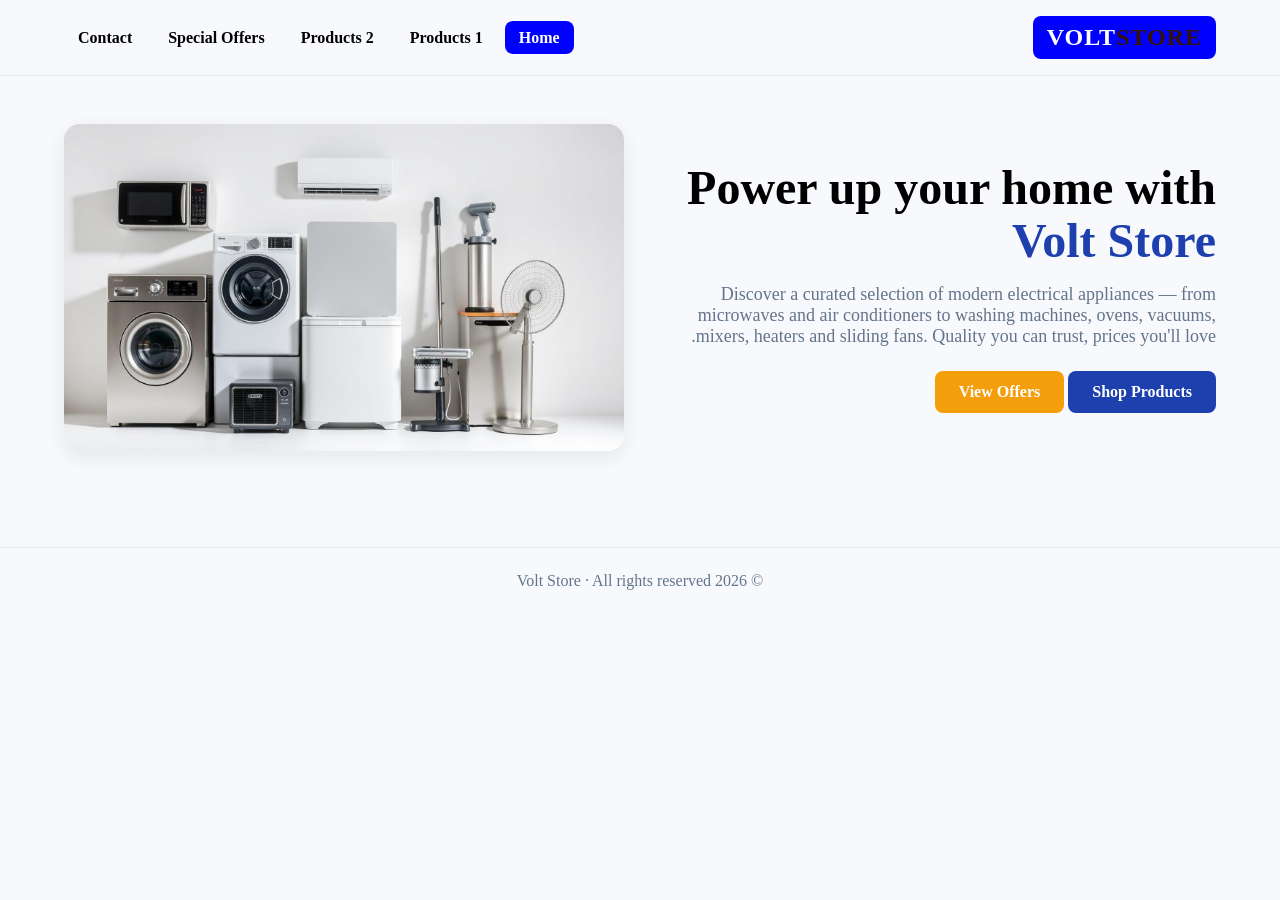
<file: index.html>
<!DOCTYPE html>
<html lang="en">
<head>
<meta charset="UTF-8" />
<meta name="viewport" content="width=device-width, initial-scale=1.0" />
<title>Volt Store - Modern Electrical Appliances</title>
<meta name="description" content="Volt Store - Quality modern electrical appliances at great prices." />
<link rel="stylesheet" href="styles.css" />
</head>
<body>
<header class="header">
  <nav class="nav">
    
    <a class="brand" href="index.html">VOLT<span>STORE</span></a>
    <ul>
      <li><a href="index.html">Home</a></li>
      <li><a href="products1.html">Products 1</a></li>
      <li><a href="products2.html">Products 2</a></li>
      <li><a href="offers.html">Special Offers</a></li>
      <li><a href="contact.html">Contact</a></li>
    </ul>
  </nav>
</header>
<section class="hero">
  <div class="hero-text">
    <h1>Power up your home with <span>Volt Store</span></h1>
    <p>Discover a curated selection of modern electrical appliances — from microwaves and air conditioners to washing machines, ovens, vacuums, mixers, heaters and sliding fans. Quality you can trust, prices you'll love.</p>
    <a href="products1.html" class="btn">Shop Products</a>
    <a href="offers.html" class="btn btn-accent" style="margin-left:8px;">View Offers</a>
  </div>
  <img class="hero-img" src="hero.jpg" alt="Modern electrical appliances collection" />
</section>
<footer class="footer">© 2026 Volt Store · All rights reserved</footer>
<script src="script.js"></script>
</body>
</html>
</file>
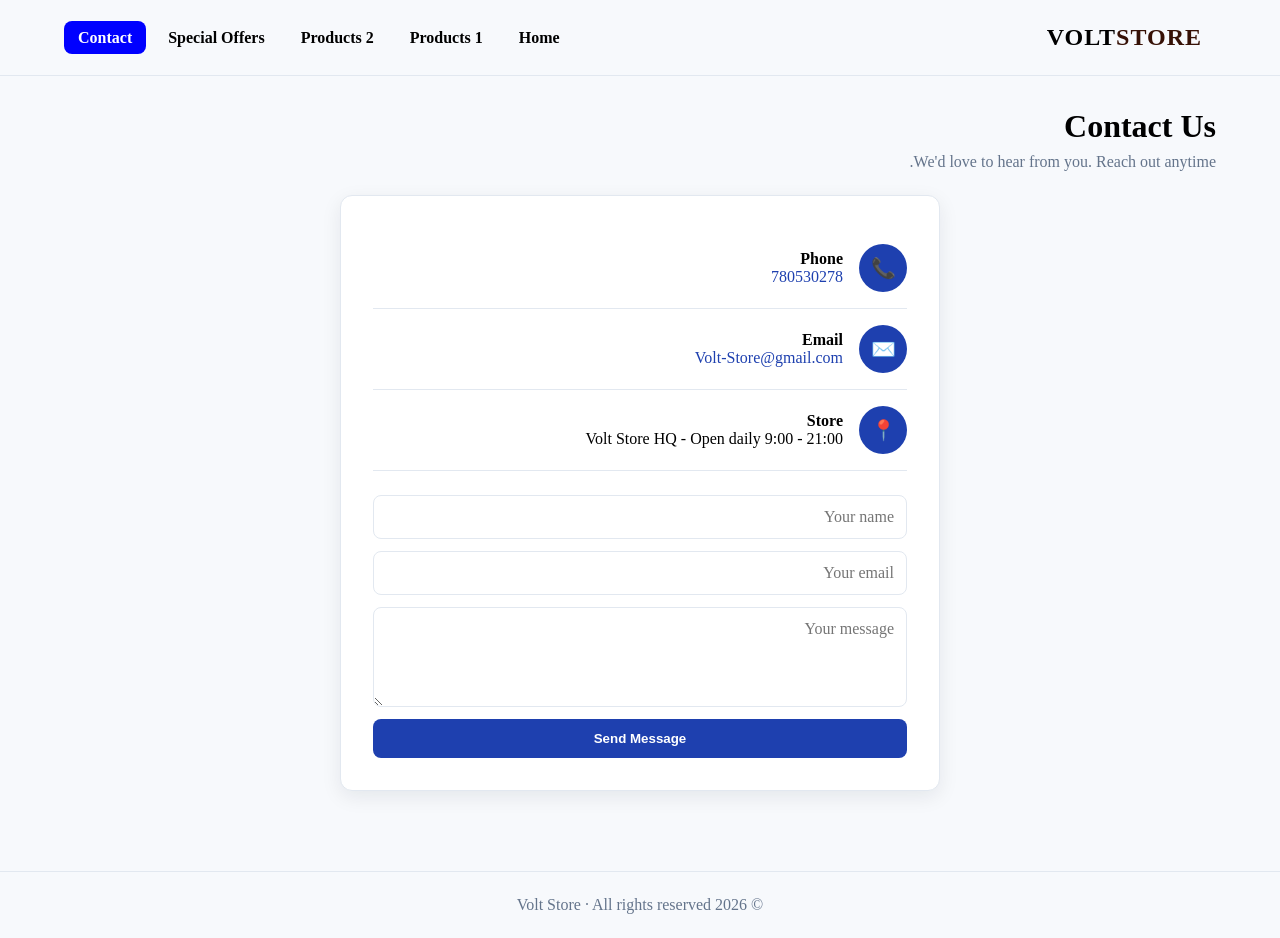
<file: contact.html>
<!DOCTYPE html>
<html lang="en">
<head>
<meta charset="UTF-8" />
<meta name="viewport" content="width=device-width, initial-scale=1.0" />
<title>Contact Us - Volt Store</title>
<link rel="stylesheet" href="styles.css" />
</head>
<body>
<header class="header">
  <nav class="nav">
    <a class="brand" href="index.html">VOLT<span>STORE</span></a>
    <ul>
      <li><a href="index.html">Home</a></li>
      <li><a href="products1.html">Products 1</a></li>
      <li><a href="products2.html">Products 2</a></li>
      <li><a href="offers.html">Special Offers</a></li>
      <li><a href="contact.html">Contact</a></li>
    </ul>
  </nav>
</header>
<main class="container">
  <h1 class="page-title">Contact Us</h1>
  <p class="page-subtitle">We'd love to hear from you. Reach out anytime.</p>
  <div class="contact-card">
    <div class="contact-row">
      <div class="contact-icon">📞</div>
      <div><strong>Phone</strong><a href="tel:780740978">780530278</a></div>
    </div>
    <div class="contact-row">
      <div class="contact-icon">✉️</div>
      <div><strong>Email</strong><a href="mailto:saeed@gmail.com">Volt-Store@gmail.com</a></div>
    </div>
    <div class="contact-row">
      <div class="contact-icon">📍</div>
      <div><strong>Store</strong>Volt Store HQ - Open daily 9:00 - 21:00</div>
    </div>
    <form class="contact-form" onsubmit="return sendMessage(event)">
      <input name="name" placeholder="Your name" required />
      <input name="email" type="email" placeholder="Your email" required />
      <textarea name="message" placeholder="Your message" required></textarea>
      <button type="submit" class="btn">Send Message</button>
    </form>
  </div>
</main>
<footer class="footer">© 2026 Volt Store · All rights reserved</footer>
<script src="script.js"></script>
</body></html>
</file>
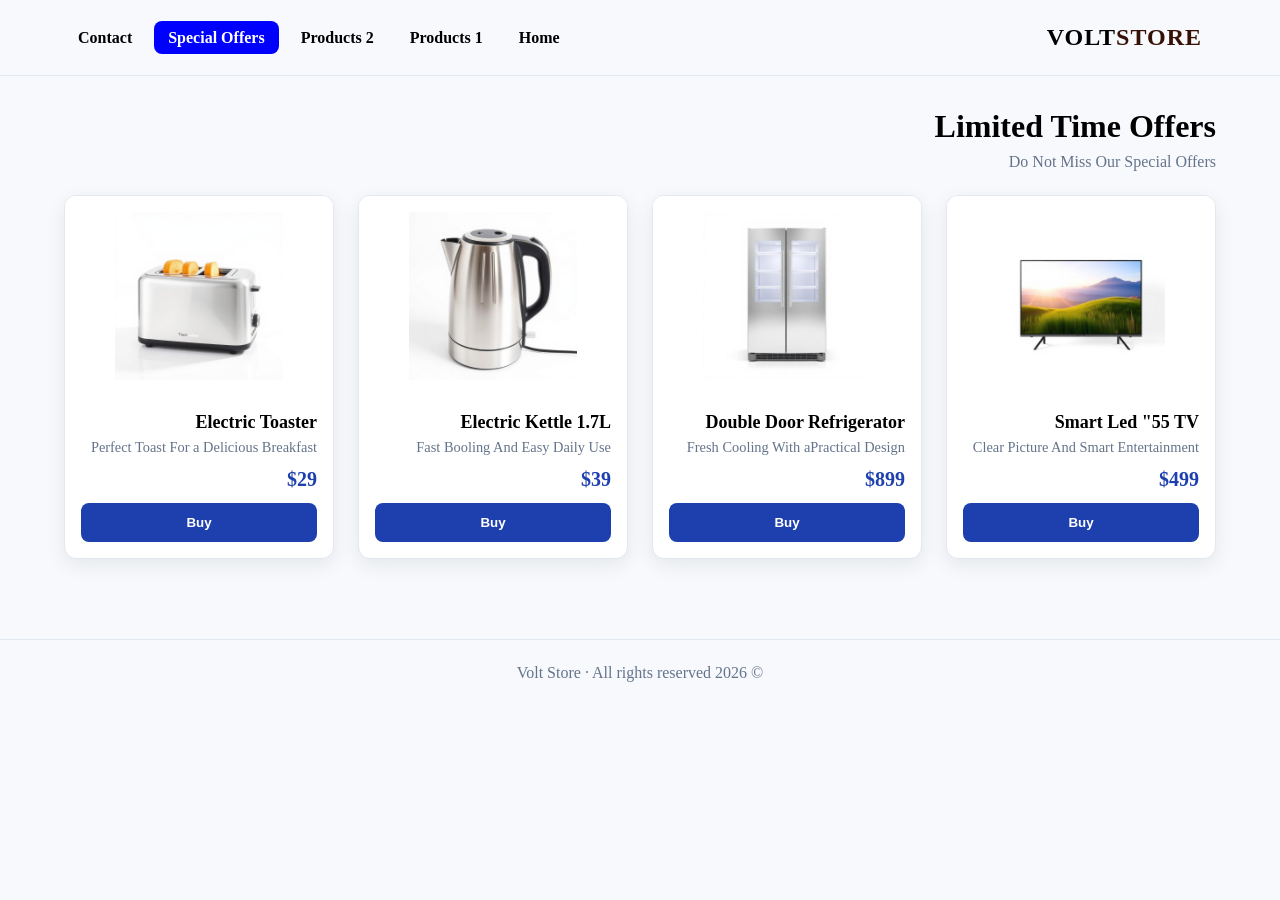
<file: offers.html>
<!DOCTYPE html>
<html lang="en">
<head>
<meta charset="UTF-8" />
<meta name="viewport" content="width=device-width, initial-scale=1.0" />
<title>Special Offers - Volt Store</title>
<link rel="stylesheet" href="styles.css" />
</head>
<body>
<header class="header">
  <nav class="nav">
    <a class="brand" href="index.html">VOLT<span>STORE</span></a>
    <ul>
      <li><a href="index.html">Home</a></li>
      <li><a href="products1.html">Products 1</a></li>
      <li><a href="products2.html">Products 2</a></li>
      <li><a href="offers.html">Special Offers</a></li>
      <li><a href="contact.html">Contact</a></li>
    </ul>
  </nav>
</header>
<main class="container">
  <h1 class="page-title"> Limited Time Offers</h1>
  <p class="page-subtitle">Do Not Miss Our Special Offers </p>
  <div class="grid">
<div class="card-wrap">
 
  <div class="card">
    <img src="tv.jpg" alt="LED TV"/>
    <div class="card-body">
      <h3> Smart Led "55 TV</h3>
      <p class="desc">Clear Picture And Smart Entertainment</p>
      <div class="price">$499</div>
      <button class="btn" onclick="buy('LED TV', 499)">Buy</button>
    </div>
  </div>
</div>
<div class="card-wrap">
  
  <div class="card">
    <img src="fridge.jpg" alt="Refrigerator"/>
    <div class="card-body">
      <h3>Double Door Refrigerator</h3>
      <p class="desc">Fresh Cooling With aPractical Design </p>
      <div class="price">$899</div>
      <button class="btn" onclick="buy('Refrigerator', 899)">Buy</button>
    </div>
  </div>
</div>
<div class="card-wrap">

  <div class="card">
    <img src="kettle.jpg" alt="Kettle 1.7L"/>
    <div class="card-body">
      <h3> Electric Kettle 1.7L </h3>
      <p class="desc">Fast Booling And Easy Daily Use</p>
      <div class="price">$39</div>
      <button class="btn" onclick="buy('Kettle 1.7L', 229)">Buy</button>
    </div>
  </div>
</div>
<div class="card-wrap">

  <div class="card">
    <img src="toaster.jpg" alt="Toaster"/>
    <div class="card-body">
      <h3>Electric Toaster</h3>
      <p class="desc">Perfect Toast For a Delicious Breakfast</p>
      <div class="price">$29</div>
      <button class="btn" onclick="buy('Toaster', 229)">Buy</button>
    </div>
  </div>
</div>
  </div>
</main>
<footer class="footer">© 2026 Volt Store · All rights reserved</footer>
<script src="script.js"></script>
</body></html>
</file>
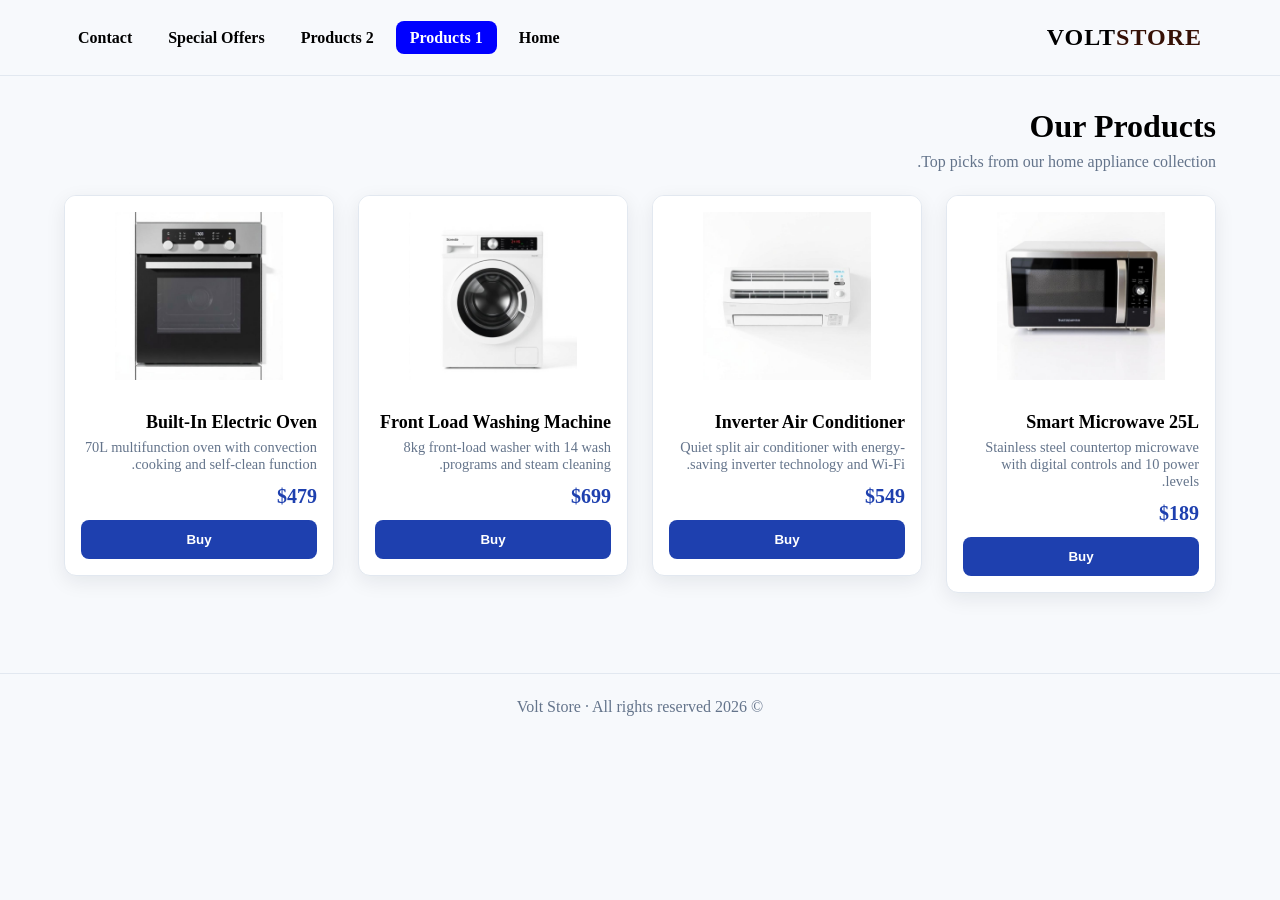
<file: products1.html>
<!DOCTYPE html>
<html lang="en">
<head>
<meta charset="UTF-8" />
<meta name="viewport" content="width=device-width, initial-scale=1.0" />
<title>Products - Volt Store</title>
<link rel="stylesheet" href="styles.css" />
</head>
<body>
<header class="header">
  <nav class="nav">
    <a class="brand" href="index.html">VOLT<span>STORE</span></a>
    <ul>
      <li><a href="index.html">Home</a></li>
      <li><a href="products1.html">Products 1</a></li>
      <li><a href="products2.html">Products 2</a></li>
      <li><a href="offers.html">Special Offers</a></li>
      <li><a href="contact.html">Contact</a></li>
    </ul>
  </nav>
</header>
<main class="container">
  <h1 class="page-title">Our Products</h1>
  <p class="page-subtitle">Top picks from our home appliance collection.</p>
  <div class="grid">
<div class="card-wrap">
  
  <div class="card">
    <img src="microwave.jpg" alt="Smart Microwave 25L" loading="lazy" />
    <div class="card-body">
      <h3>Smart Microwave 25L</h3>
      <p class="desc">Stainless steel countertop microwave with digital controls and 10 power levels.</p>
      <div class="price">$189</div>
      <button class="btn" onclick="buy('Smart Microwave 25L', 189)">Buy</button>
    </div>
  </div>
</div>
<div class="card-wrap">
  
  <div class="card">
    <img src="ac.jpg" alt="Inverter Air Conditioner" loading="lazy" />
    <div class="card-body">
      <h3>Inverter Air Conditioner</h3>
      <p class="desc">Quiet split air conditioner with energy-saving inverter technology and Wi-Fi.</p>
      <div class="price">$549</div>
      <button class="btn" onclick="buy('Inverter Air Conditioner', 549)">Buy</button>
    </div>
  </div>
</div>
<div class="card-wrap">
  
  <div class="card">
    <img src="washer.jpg" alt="Front Load Washing Machine" loading="lazy" />
    <div class="card-body">
      <h3>Front Load Washing Machine</h3>
      <p class="desc">8kg front-load washer with 14 wash programs and steam cleaning.</p>
      <div class="price">$699</div>
      <button class="btn" onclick="buy('Front Load Washing Machine', 699)">Buy</button>
    </div>
  </div>
</div>
<div class="card-wrap">
  
  <div class="card">
    <img src="oven.jpg" alt="Built-In Electric Oven" loading="lazy" />
    <div class="card-body">
      <h3>Built-In Electric Oven</h3>
      <p class="desc">70L multifunction oven with convection cooking and self-clean function.</p>
      <div class="price">$479</div>
      <button class="btn" onclick="buy('Built-In Electric Oven', 479)">Buy</button>
    </div>
  </div>
</div>
  </div>
</main>
<footer class="footer">© 2026 Volt Store · All rights reserved</footer>
<script src="script.js"></script>
</body></html>
</file>
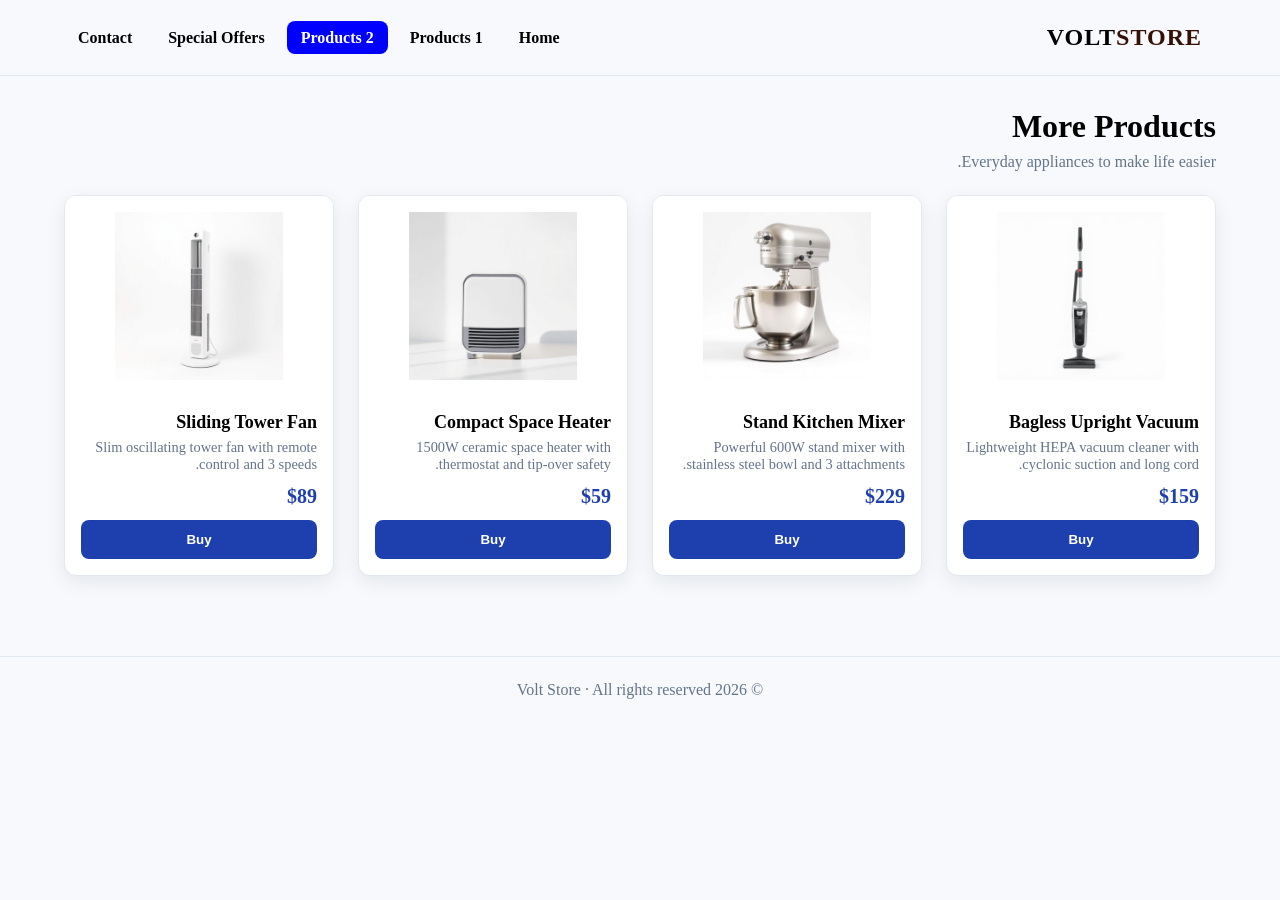
<file: products2.html>
<!DOCTYPE html>
<html lang="en">
<head>
<meta charset="UTF-8" />
<meta name="viewport" content="width=device-width, initial-scale=1.0" />
<title>More Products - Volt Store</title>
<link rel="stylesheet" href="styles.css" />
</head>
<body>
<header class="header">
  <nav class="nav">
    <a class="brand" href="index.html">VOLT<span>STORE</span></a>
    <ul>
      <li><a href="index.html">Home</a></li>
      <li><a href="products1.html">Products 1</a></li>
      <li><a href="products2.html">Products 2</a></li>
      <li><a href="offers.html">Special Offers</a></li>
      <li><a href="contact.html">Contact</a></li>
    </ul>
  </nav>
</header>
<main class="container">
  <h1 class="page-title">More Products</h1>
  <p class="page-subtitle">Everyday appliances to make life easier.</p>
  <div class="grid">
<div class="card-wrap">
  
  <div class="card">
    <img src="vacuum.jpg" alt="Bagless Upright Vacuum" loading="lazy" />
    <div class="card-body">
      <h3>Bagless Upright Vacuum</h3>
      <p class="desc">Lightweight HEPA vacuum cleaner with cyclonic suction and long cord.</p>
      <div class="price">$159</div>
      <button class="btn" onclick="buy('Bagless Upright Vacuum', 159)">Buy</button>
    </div>
  </div>
</div>
<div class="card-wrap">
  
  <div class="card">
    <img src="mixer.jpg" alt="Stand Kitchen Mixer" loading="lazy" />
    <div class="card-body">
      <h3>Stand Kitchen Mixer</h3>
      <p class="desc">Powerful 600W stand mixer with stainless steel bowl and 3 attachments.</p>
      <div class="price">$229</div>
      <button class="btn" onclick="buy('Stand Kitchen Mixer', 229)">Buy</button>
    </div>
  </div>
</div>
<div class="card-wrap">
  
  <div class="card">
    <img src="heater.jpg" alt="Compact Space Heater" loading="lazy" />
    <div class="card-body">
      <h3>Compact Space Heater</h3>
      <p class="desc">1500W ceramic space heater with thermostat and tip-over safety.</p>
      <div class="price">$59</div>
      <button class="btn" onclick="buy('Compact Space Heater', 59)">Buy</button>
    </div>
  </div>
</div>
<div class="card-wrap">
  
  <div class="card">
    <img src="fan.jpg" alt="Sliding Tower Fan" loading="lazy" />
    <div class="card-body">
      <h3>Sliding Tower Fan</h3>
      <p class="desc">Slim oscillating tower fan with remote control and 3 speeds.</p>
      <div class="price">$89</div>
      <button class="btn" onclick="buy('Sliding Tower Fan', 89)">Buy</button>
    </div>
  </div>
</div>
  </div>
</main>
<footer class="footer">© 2026 Volt Store · All rights reserved</footer>
<script src="script.js"></script>
</body></html>
</file>
<file: styles.css>
/* Volt Store - shared styles */
* { box-sizing: border-box; margin: 0; padding: 0; }
:root{
  --bg:#f7f9fc; --surface:#ffffff; --text:#0f172a; --muted:#64748b;
  --primary:#1e40af; --primary-dark:#1e3a8a; --accent:#f59e0b;
  --border:#e2e8f0; --shadow:0 6px 20px rgba(15,23,42,.08);
}
body{ 
  direction: rtl;
  font-family:'Times New Roman', Times, serif , Geneva,; 
  background-color: #f7f9fc; 
   }
a{ color:inherit; text-decoration:none; }

/* Header / Nav */
.header{
  border-bottom:1px solid var(--border); 
  position:sticky; top:0; z-index:10; }
.nav{
  max-width:1200px;
  margin:0 auto; 
  padding:16px 24px; 
  display:flex;
  align-items:center;
  justify-content:space-between;
  flex-wrap:wrap; gap:12px;}

.brand{
   font-size:1.5rem;
   font-weight:800;
   letter-spacing:1px; }
   
.brand span{ 
  color: #361106;
}
.nav ul{ 
  list-style:none;
  display:flex;
  gap:8px; 
  flex-wrap:wrap; }
.nav a{
   padding:8px 14px;
   border-radius:8px; 
   font-weight:500; 
   font-weight: bold;
   transition:.2s;}
.nav a:hover, .nav a.active{ 
  background:blue; color:#fff; }

/* Layout */
.container{ 
  max-width:1200px; 
  margin:0 auto; 
  padding:32px 24px; }
.page-title{ 
  font-size:2rem; 
  margin-bottom:8px; }
.page-subtitle{ 
  color:var(--muted);
   margin-bottom:24px; }

/* Hero (page 1) */
.hero{ display:grid; grid-template-columns:1fr 1fr; gap:32px; align-items:center; padding:48px 24px; max-width:1200px; margin:0 auto;}
.hero-text h1{ font-size:3rem; line-height:1.1; margin-bottom:16px; }
.hero-text h1 span{ color:var(--primary); }
.hero-text p{ color:var(--muted); font-size:1.125rem; margin-bottom:24px; }
.hero-img{ width:100%; height:auto; border-radius:16px; box-shadow:var(--shadow); }
.btn{ display:inline-block; background:var(--primary); color:#fff; padding:12px 24px; border-radius:8px; font-weight:600; border:none; cursor:pointer; transition:.2s; }
.btn:hover{ background:var(--primary-dark); transform:translateY(-1px); }
.btn-accent{ background:var(--accent); }
.btn-accent:hover{ background:#d97706; }

/* Product grid */
.grid{ display:grid; grid-template-columns:repeat(auto-fill,minmax(250px,1fr)); gap:24px; }
.card{ background:var(--surface); border:1px solid var(--border); border-radius:12px; overflow:hidden; box-shadow:var(--shadow); display:flex; flex-direction:column; transition:.2s; }
.card:hover{ transform:translateY(-4px); }
.card img{ width:100%; height:200px; object-fit:contain; background:#fff; padding:16px; }
.card-body{ padding:16px; display:flex; flex-direction:column; flex:1; }
.card h3{ font-size:1.125rem; margin-bottom:6px; }
.card .desc{ color:var(--muted); font-size:.9rem; margin-bottom:12px; flex:1; }
.card .price{ font-size:1.25rem; font-weight:700; color:var(--primary); margin-bottom:12px; }
.card .old-price{ text-decoration:line-through; color:var(--muted); font-size:.95rem; margin-right:8px; font-weight:400; }
.badge{ position:absolute; top:12px; right:12px; background:var(--accent); color:#fff; padding:4px 10px; border-radius:999px; font-size:.75rem; font-weight:700; }
.card-wrap{ position:relative; }

/* Contact */
.contact-card{ background:var(--surface); border:1px solid var(--border); border-radius:12px; padding:32px; max-width:600px; margin:0 auto; box-shadow:var(--shadow); }
.contact-row{ display:flex; align-items:center; gap:16px; padding:16px 0; border-bottom:1px solid var(--border); }
.contact-row:last-child{ border:none; }
.contact-icon{ width:48px; height:48px; background:var(--primary); color:#fff; border-radius:50%; display:flex; align-items:center; justify-content:center; font-size:1.25rem; flex-shrink:0;}
.contact-row strong{ display:block; }
.contact-row a{ color:var(--primary); }
form.contact-form{ margin-top:24px; display:flex; flex-direction:column; gap:12px; }
form.contact-form input, form.contact-form textarea{ padding:12px; border:1px solid var(--border); border-radius:8px; font:inherit; }
form.contact-form textarea{ min-height:100px; resize:vertical; }

/* Footer */
.footer{ text-align:center; padding:24px; color:var(--muted); border-top:1px solid var(--border); margin-top:48px; }

/* Responsive */
@media (max-width: 768px){
  .hero{ grid-template-columns:1fr; padding:24px; }
  .hero-text h1{ font-size:2rem; }
  .nav{ padding:12px 16px; }
}
</file>
